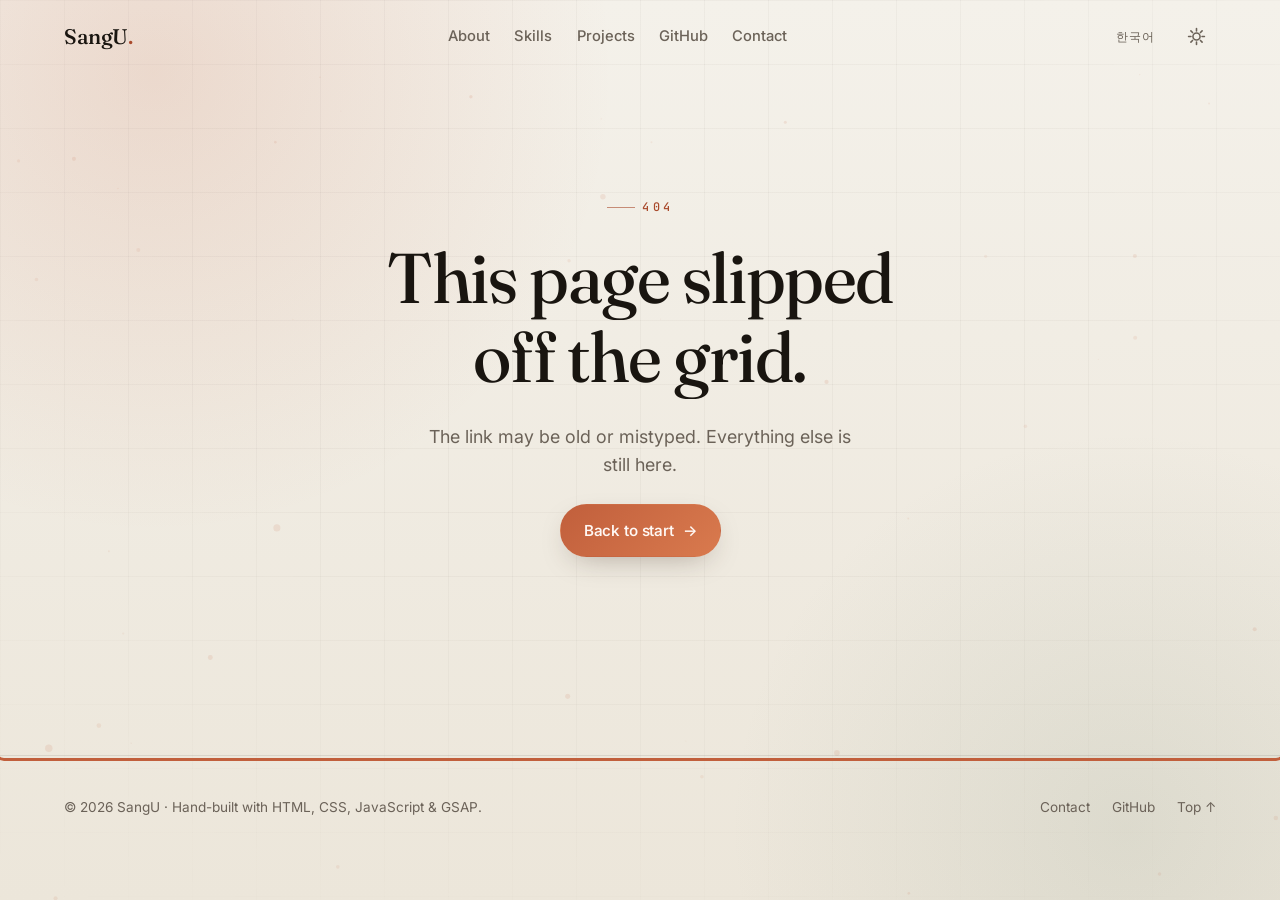
<file: index.html>
<!doctype html>
<html lang="en" class="no-js">
<head>
  <meta charset="utf-8">
  <meta name="viewport" content="width=device-width, initial-scale=1, viewport-fit=cover">
  <meta name="description" id="m-desc" content="SangU is a full-stack developer building thoughtful, reliable, user-focused web applications — from interface to infrastructure.">
  <meta name="theme-color" content="#f4f1ea" id="m-theme">
  <script>
    (function () {
      var d = document.documentElement;
      d.classList.remove('no-js');
      try {
        var t = localStorage.getItem('theme');
        if (t === 'light' || t === 'dark') d.setAttribute('data-theme', t);
        var l = localStorage.getItem('lang') ||
          ((navigator.language || '').toLowerCase().indexOf('ko') === 0 ? 'ko' : 'en');
        if (l === 'ko') d.setAttribute('lang', 'ko');
      } catch (e) {}
    })();
  </script>

  <title>SangU — Full-Stack Developer</title>
  <link rel="canonical" id="m-canonical" href="https://sang9.kro.kr/">
  <link rel="icon" type="image/svg+xml" href="/favicon.svg">

  <meta property="og:type" content="website">
  <meta property="og:site_name" content="SangU">
  <meta property="og:url" id="m-og-url" content="https://sang9.kro.kr/">
  <meta property="og:title" id="m-og-title" content="SangU — Full-Stack Developer">
  <meta property="og:description" id="m-og-desc" content="Thoughtful web applications, from interface to infrastructure.">
  <meta property="og:image" content="https://sang9.kro.kr/og-image.png">
  <meta property="og:image:width" content="1200">
  <meta property="og:image:height" content="630">
  <meta name="twitter:card" content="summary_large_image">
  <meta name="twitter:image" content="https://sang9.kro.kr/og-image.png">

  <link rel="preconnect" href="https://fonts.googleapis.com">
  <link rel="preconnect" href="https://fonts.gstatic.com" crossorigin>
  <link rel="stylesheet" href="https://fonts.googleapis.com/css2?family=Fraunces:opsz,wght@9..144,360;9..144,460;9..144,560&family=Inter:wght@400;500;550;600&family=JetBrains+Mono:wght@400;500&display=swap">
  <link rel="stylesheet" href="/styles.css">

  <script type="application/ld+json">
  {
    "@context": "https://schema.org",
    "@type": "Person",
    "name": "Sang U Do",
    "alternateName": "SangU",
    "url": "https://sang9.kro.kr/",
    "sameAs": ["https://github.com/Heesi-ong"],
    "jobTitle": "Full-Stack Developer",
    "knowsAbout": ["React", "TypeScript", "Django", "PostgreSQL", "Node.js"]
  }
  </script>

  <!-- /script.js is built by build.sh: vendor GSAP + app.js + motion.js concatenated.
       One allowlisted file keeps the Raspberry Pi deploy a plain file copy. -->
  <script src="/script.js" defer></script>
</head>
<body>
  <div class="bg-field" aria-hidden="true"></div>
  <canvas id="bg-canvas" aria-hidden="true"></canvas>
  <div class="scroll-rail" aria-hidden="true"><i id="scroll-rail-fill"></i></div>
  <div class="cursor" id="cursor" aria-hidden="true"></div>
  <div class="curtain" id="curtain" aria-hidden="true"></div>

  <a class="skip-link" href="#main" data-i18n="a11y.skip">Skip to content</a>

  <header class="site-header" id="site-header">
    <div class="shell--wide shell nav-row">
      <a class="brand" href="/" data-route aria-label="SangU — home">SangU<b>.</b></a>
      <nav class="nav-links" aria-label="Primary" id="primary-nav">
        <a href="/#about" data-i18n="nav.about">About</a>
        <a href="/#skills" data-i18n="nav.skills">Skills</a>
        <a href="/#projects" data-i18n="nav.projects">Projects</a>
        <a href="/github" data-route data-i18n="nav.github">GitHub</a>
        <a href="/#contact" data-i18n="nav.contact">Contact</a>
      </nav>
      <div class="header-tools">
        <button class="icon-btn lang-btn" id="lang-btn" type="button">
          <span data-when="en">한국어</span><span data-when="ko">EN</span>
        </button>
        <button class="icon-btn" id="theme-btn" type="button" aria-label="Switch theme">
          <svg class="theme-icon theme-icon--sun" viewBox="0 0 24 24" fill="none" stroke="currentColor" stroke-width="2" stroke-linecap="round" aria-hidden="true"><circle cx="12" cy="12" r="4.5"/><path d="M12 2v3M12 19v3M2 12h3M19 12h3M4.9 4.9l2.1 2.1M17 17l2.1 2.1M19.1 4.9L17 7M7 17l-2.1 2.1"/></svg>
          <svg class="theme-icon theme-icon--moon" viewBox="0 0 24 24" fill="none" stroke="currentColor" stroke-width="2" stroke-linecap="round" stroke-linejoin="round" aria-hidden="true"><path d="M20 14.5A8.5 8.5 0 1 1 9.5 4 6.8 6.8 0 0 0 20 14.5Z"/></svg>
        </button>
        <button class="menu-toggle" id="menu-toggle" type="button" aria-expanded="false" aria-controls="mobile-nav" aria-label="Open menu">
          <span></span><span></span><span></span>
        </button>
      </div>
    </div>
  </header>

  <nav class="mobile-nav" id="mobile-nav" aria-label="Mobile">
    <a href="/#about" data-i18n="nav.about" style="--i:0">About</a>
    <a href="/#skills" data-i18n="nav.skills" style="--i:1">Skills</a>
    <a href="/#projects" data-i18n="nav.projects" style="--i:2">Projects</a>
    <a href="/github" data-route data-i18n="nav.github" style="--i:3">GitHub</a>
    <a href="/#contact" data-i18n="nav.contact" style="--i:4">Contact</a>
  </nav>

  <main id="main" tabindex="-1"></main>

  <footer class="site-footer">
    <div class="shell footer-row">
      <span data-i18n-html="footer.built">© <span id="year"></span> SangU · Hand-built with HTML, CSS, JavaScript &amp; GSAP.</span>
      <div class="footer-links">
        <a href="/#contact" data-i18n="footer.contact">Contact</a>
        <a href="https://github.com/Heesi-ong" target="_blank" rel="noopener noreferrer" data-i18n="footer.github">GitHub</a>
        <a href="#top" data-i18n="footer.top">Top ↑</a>
      </div>
    </div>
  </footer>

  <!-- ================= route templates ================= -->
  <!-- The home route is one continuous page. The navbar scrolls between its
       sections; only GitHub is a separate route. -->
  <template id="t-home">
    <section class="hero" id="top">
      <div class="shell--wide shell hero-grid">
        <div>
          <p class="eyebrow" data-i18n="hero.eyebrow">Full-Stack Developer</p>
          <h1 class="display" data-split data-i18n-html="hero.title">Ideas, built to be&nbsp;<em>relied on</em>.</h1>
          <p class="lede" data-anim="fade" data-i18n="hero.lede">I design and build web applications end to end — clear interfaces, dependable APIs, data models that hold up.</p>
          <div class="hero-actions" data-anim="fade">
            <a class="btn btn--primary" href="/#projects" data-magnetic><span data-i18n="hero.cta1">See the work</span><span class="arrow" aria-hidden="true">↓</span></a>
            <a class="btn btn--ghost" href="/github" data-route data-magnetic><span data-i18n="hero.cta2">GitHub</span><span class="arrow" aria-hidden="true">→</span></a>
          </div>
        </div>
        <aside class="hero-card glass" data-anim="right" data-tilt>
          <span class="status-chip"><i aria-hidden="true"></i><span data-i18n="hero.status">Open to full-stack roles</span></span>
          <dl>
            <dt data-i18n="hero.base">Base</dt><dd data-i18n="hero.baseVal">South Korea</dd>
            <dt data-i18n="hero.focus">Focus</dt><dd>React · TypeScript · Django · PostgreSQL</dd>
            <dt data-i18n="hero.now">Now</dt><dd data-i18n="hero.nowVal">Realtime with WebSockets &amp; Redis</dd>
          </dl>
        </aside>
      </div>
      <div class="scroll-cue" aria-hidden="true"><span data-i18n="hero.scroll">Scroll</span><i></i></div>
    </section>

    <div class="strip" id="skill-strip" aria-hidden="true">
      <div class="strip-track">
        <span>React</span><span>TypeScript</span><span>Django</span><span>PostgreSQL</span><span>Node.js</span><span>WebSockets</span><span>Redis</span><span>nginx</span><span>Raspberry Pi</span><span>Tailscale</span>
      </div>
      <div class="strip-track" aria-hidden="true">
        <span>React</span><span>TypeScript</span><span>Django</span><span>PostgreSQL</span><span>Node.js</span><span>WebSockets</span><span>Redis</span><span>nginx</span><span>Raspberry Pi</span><span>Tailscale</span>
      </div>
    </div>

    <section class="section section--tight">
      <div class="shell--wide shell">
        <div class="sec-head sec-head--split">
          <div class="stack-sm">
            <p class="eyebrow" data-i18n="explore.eyebrow">Explore</p>
            <h2 class="h-xl" data-split data-i18n="explore.title">Five ways in.</h2>
          </div>
          <p class="lede" data-anim="fade" data-i18n="explore.lede">The whole story lives on one page — jump straight to the part you want. GitHub opens on its own.</p>
        </div>
        <div class="explore">
          <a class="explore-card glass" href="/#about" data-tilt data-anim="fade">
            <span class="idx">01</span>
            <h3 data-i18n="nav.about">About</h3>
            <p data-i18n="explore.about">How I decide what to build and how to build it.</p>
            <span class="go" data-i18n="explore.go">Open<span class="arrow" aria-hidden="true">→</span></span>
          </a>
          <a class="explore-card glass" href="/#skills" data-tilt data-anim="fade">
            <span class="idx">02</span>
            <h3 data-i18n="nav.skills">Skills</h3>
            <p data-i18n="explore.skills">Tools grouped by the job they do — not a wall of logos.</p>
            <span class="go" data-i18n="explore.go">Open<span class="arrow" aria-hidden="true">→</span></span>
          </a>
          <a class="explore-card glass" href="/#projects" data-tilt data-anim="fade">
            <span class="idx">03</span>
            <h3 data-i18n="nav.projects">Projects</h3>
            <p data-i18n="explore.projects">Case studies: the problem, the decisions, the trade-offs.</p>
            <span class="go" data-i18n="explore.go">Open<span class="arrow" aria-hidden="true">→</span></span>
          </a>
          <a class="explore-card glass" href="/github" data-route data-tilt data-anim="fade">
            <span class="idx">04</span>
            <h3 data-i18n="nav.github">GitHub</h3>
            <p data-i18n="explore.github">Live public profile and recent repositories.</p>
            <span class="go" data-i18n="explore.go">Open<span class="arrow" aria-hidden="true">→</span></span>
          </a>
          <a class="explore-card glass" href="/#contact" data-tilt data-anim="fade">
            <span class="idx">05</span>
            <h3 data-i18n="nav.contact">Contact</h3>
            <p data-i18n="explore.contact">Tell me what problem you are trying to solve.</p>
            <span class="go" data-i18n="explore.go">Open<span class="arrow" aria-hidden="true">→</span></span>
          </a>
        </div>
      </div>
    </section>

    <section class="section" id="about">
      <div class="shell--wide shell">
        <div class="sec-head"><p class="eyebrow" data-i18n="about.eyebrow">01 — About</p></div>
        <div class="about-grid">
          <div class="about-figure glass" data-tilt data-anim="left" id="about-art-slot"></div>
          <div class="about-copy">
            <h2 class="h-xl" data-split data-i18n="about.lead">I care more about solving the right problem than reaching for the newest tool.</h2>
            <p data-anim="fade" data-i18n="about.p1">I start from what a user is actually struggling with, then pick the simplest maintainable way through it. The goal is code the next developer can read without a walkthrough.</p>
            <p data-anim="fade" data-i18n="about.p2">Frontend is React and TypeScript; backend is Django with PostgreSQL. Right now I am extending into realtime collaboration with WebSockets, Django Channels, and Redis.</p>
            <div class="principles">
              <div class="principle glass" data-anim="fade"><span>01</span><p data-i18n="about.pr1">Content and user intent before decoration.</p></div>
              <div class="principle glass" data-anim="fade"><span>02</span><p data-i18n="about.pr2">Small working releases before premature abstraction.</p></div>
              <div class="principle glass" data-anim="fade"><span>03</span><p data-i18n="about.pr3">Evidence and trade-offs before unverified claims.</p></div>
            </div>
          </div>
        </div>
      </div>
    </section>

    <section class="section section--tight" id="skills">
      <div class="shell--wide shell">
        <div class="sec-head sec-head--split">
          <div class="stack-sm">
            <p class="eyebrow" data-i18n="skills.eyebrow">02 — Skills</p>
            <h2 class="h-xl" data-split data-i18n="skills.title">Tools chosen for the problem.</h2>
          </div>
          <p class="lede" data-anim="fade" data-i18n="skills.lede">Grouped by the role each one plays. Scroll sideways.</p>
        </div>
      </div>
      <div class="skills-track-wrap" id="skills-scroller">
        <div class="skills-track" id="skills-track"></div>
      </div>
    </section>

    <section class="section" id="projects">
      <div class="shell--wide shell">
        <div class="sec-head sec-head--split">
          <div class="stack-sm">
            <p class="eyebrow" data-i18n="projects.eyebrow">03 — Selected work</p>
            <h2 class="h-xl" data-split data-i18n="projects.title">Problems, decisions, outcomes.</h2>
          </div>
          <p class="lede" data-anim="fade" data-i18n="projects.lede">Each project is written up as a case study, not a feature list.</p>
        </div>
        <div class="project-list" id="home-projects"></div>
      </div>

      <div class="shell--narrow shell case case--inline" id="project-community">
        <p class="eyebrow" data-i18n="community.eyebrow">Case study · In development</p>
        <h3 class="case-title" data-split data-i18n="projects.p1.title">Review-based content community</h3>
        <p class="case-summary" data-anim="fade" data-i18n="community.summary">A full-stack community where people review books, films, and series, find recommendations through shared taste, and talk about them in real time.</p>
        <div class="case-hero glass" data-anim="scale" id="community-art-slot"></div>
        <div class="case-facts glass" data-anim="fade">
          <div class="case-fact"><span data-i18n="case.role">Role</span><strong data-i18n="case.roleVal">Full-Stack Developer</strong></div>
          <div class="case-fact"><span data-i18n="case.stack">Stack</span><strong>Django · React · PostgreSQL</strong></div>
          <div class="case-fact"><span data-i18n="case.status">Status</span><strong data-i18n="projects.p1.status">In development</strong></div>
          <div class="case-fact"><span data-i18n="case.focus">Focus</span><strong data-i18n="community.focusVal">Discovery · Realtime</strong></div>
        </div>
        <div class="case-section" data-anim="fade"><h4 data-i18n="community.problemH">The problem</h4><p data-i18n="community.problemP">Ratings alone do not explain why someone liked a work, and broad recommendation systems ignore the context behind personal taste.</p></div>
        <div class="case-section" data-anim="fade"><h4 data-i18n="community.approachH">The approach</h4><p data-i18n="community.approachP">Reviews are the primary signal. Structured ratings are tied to written context, and discovery is not separated from discussion.</p></div>
        <div class="case-section" data-anim="fade"><h4 data-i18n="community.techH">Technical direction</h4><p data-i18n="community.techP">Django and PostgreSQL own the domain model and API. React delivers browsing; Django Channels and Redis are being evaluated for connection state and live chat.</p></div>
        <div class="case-section" data-anim="fade"><h4 data-i18n="community.tradeH">Current trade-off</h4><p data-i18n="community.tradeP">A reliable review and discovery flow ships first. Realtime features land only once their failure and reconnection states are defined.</p></div>
      </div>

      <div class="shell--narrow shell case case--inline" id="project-cloud">
        <p class="eyebrow" data-i18n="cloud.eyebrow">Case study · Live service</p>
        <h3 class="case-title" data-split data-i18n="projects.p2.title">SangU Cloud</h3>
        <p class="case-summary" data-anim="fade" data-i18n="cloud.summary">A private cloud file manager running on a Raspberry Pi, reachable only from trusted devices on a Tailscale tailnet.</p>
        <div class="case-hero glass" data-anim="scale" id="cloud-art-slot"></div>
        <div class="case-facts glass" data-anim="fade">
          <div class="case-fact"><span data-i18n="case.role">Role</span><strong data-i18n="case.roleVal">Full-Stack Developer</strong></div>
          <div class="case-fact"><span data-i18n="case.stack">Stack</span><strong>Node.js · nginx · Raspberry Pi</strong></div>
          <div class="case-fact"><span data-i18n="case.status">Status</span><strong data-i18n="projects.p2.status">Live</strong></div>
          <div class="case-fact"><span data-i18n="case.focus">Focus</span><strong data-i18n="cloud.focusVal">File ops · Deployment</strong></div>
        </div>
        <div class="case-section" data-anim="fade"><h4 data-i18n="cloud.problemH">The problem</h4><p data-i18n="cloud.problemP">I wanted a small cloud service on hardware I own, with files reachable from the browser, without paying a storage platform for basic personal workflows.</p></div>
        <div class="case-section" data-anim="fade"><h4 data-i18n="cloud.approachH">The approach</h4><p data-i18n="cloud.approachP">The interface stays focused on upload, folders, preview, download, rename, delete. nginx forwards only tailnet traffic to the Node.js app; Tailscale gives encrypted access without exposing the service publicly.</p></div>
        <div class="case-section" data-anim="fade"><h4 data-i18n="cloud.techH">Technical direction</h4><p data-i18n="cloud.techP">Node.js handles session-aware file operations, systemd keeps the service up, nginx enforces the tailnet-only route, and Tailscale provides the private network path.</p></div>
        <div class="case-section" data-anim="fade"><h4 data-i18n="cloud.tradeH">Current trade-off</h4><p data-i18n="cloud.tradeP">Server-owned storage and private access over public-sharing convenience. Only approved tailnet devices can open the running service.</p></div>
      </div>

      <div class="shell--narrow shell case case--inline" id="project-teamflow">
        <p class="eyebrow" data-i18n="teamflow.eyebrow">Case study · Live service</p>
        <h3 class="case-title" data-split data-i18n="projects.p3.title">TeamFlow</h3>
        <p class="case-summary" data-anim="fade" data-i18n="teamflow.summary">A team collaboration platform where Kanban tasks, comments, chat, and file uploads share one RBAC-backed workspace, with real-time notifications over SSE and chat over WebSocket.</p>
        <div class="case-hero glass" data-anim="scale" id="teamflow-art-slot"></div>
        <div class="case-facts glass" data-anim="fade">
          <div class="case-fact"><span data-i18n="case.role">Role</span><strong data-i18n="case.roleVal">Full-Stack Developer</strong></div>
          <div class="case-fact"><span data-i18n="case.stack">Stack</span><strong>Spring Boot · React · PostgreSQL</strong></div>
          <div class="case-fact"><span data-i18n="case.status">Status</span><strong data-i18n="projects.p3.status">Live</strong></div>
          <div class="case-fact"><span data-i18n="case.focus">Focus</span><strong data-i18n="teamflow.focusVal">Task management · Realtime</strong></div>
        </div>
        <div class="case-section" data-anim="fade"><h4 data-i18n="teamflow.problemH">The problem</h4><p data-i18n="teamflow.problemP">Team tools for tasks, chat, and files live in different apps, so context gets lost and there is no single place to see who changed what.</p></div>
        <div class="case-section" data-anim="fade"><h4 data-i18n="teamflow.approachH">The approach</h4><p data-i18n="teamflow.approachP">One Spring Boot service owns projects, tasks, comments, and activity history behind RBAC, with a Kanban board as the shared surface everyone works from.</p></div>
        <div class="case-section" data-anim="fade"><h4 data-i18n="teamflow.techH">Technical direction</h4><p data-i18n="teamflow.techP">Spring Boot and PostgreSQL hold the domain model behind JWT auth; SSE pushes notifications and WebSocket/STOMP drives chat, both backed by Redis for pub/sub and caching.</p></div>
        <div class="case-section" data-anim="fade"><h4 data-i18n="teamflow.tradeH">Current trade-off</h4><p data-i18n="teamflow.tradeP">A single deployable stays easier to operate than splitting services early. Free-tier hosting (Render + Neon + Upstash) means a cold start after 15 minutes of inactivity.</p></div>
      </div>
    </section>

    <section class="section" id="contact">
      <div class="shell--narrow shell contact-block">
        <p class="eyebrow" data-i18n="contact.eyebrow">05 — Contact</p>
        <h2 class="contact-title" data-split data-i18n="contact.title">Let's build something useful.</h2>
        <p class="lede" data-anim="fade" data-i18n="contact.lede">I am open to full-stack roles and practical web projects. Tell me what problem you are trying to solve.</p>
        <a class="contact-mail" href="mailto:ehtkddn123@gmail.com" data-anim="fade" data-magnetic>ehtkddn123@gmail.com</a>
        <div class="contact-actions" data-anim="fade">
          <a class="btn btn--primary" href="mailto:ehtkddn123@gmail.com" data-magnetic><span data-i18n="contact.email">Send an email</span><span class="arrow" aria-hidden="true">↗</span></a>
          <a class="btn btn--ghost" href="https://github.com/Heesi-ong" target="_blank" rel="noopener noreferrer" data-magnetic><span data-i18n="contact.github">Visit GitHub</span><span class="arrow" aria-hidden="true">↗</span></a>
        </div>
      </div>
    </section>
  </template>

  <template id="t-github">
    <section class="section" id="top">
      <div class="shell--wide shell">
        <div class="sec-head sec-head--split">
          <div class="stack-sm">
            <p class="eyebrow" data-i18n="github.eyebrow">04 — GitHub</p>
            <h1 class="h-xl" data-split data-i18n="github.title">Work in the open.</h1>
          </div>
          <p class="lede" data-anim="fade" data-i18n="github.lede">Loaded live from the public GitHub API. The page still works if it is unavailable.</p>
        </div>
        <div class="gh-shell" aria-live="polite">
          <section class="gh-profile glass" id="gh-profile" data-anim="left" aria-label="GitHub profile">
            <div class="gh-user"><div class="gh-avatar" aria-hidden="true"></div><div><h3>Sang U Do</h3><p>@Heesi-ong</p></div></div>
            <p class="gh-bio" data-i18n="github.bioFallback">Public projects, experiments, and learning notes.</p>
            <a class="btn btn--ghost" href="https://github.com/Heesi-ong" target="_blank" rel="noopener noreferrer" data-magnetic><span data-i18n="github.open">Open profile</span><span class="arrow" aria-hidden="true">↗</span></a>
          </section>
          <section class="gh-repos glass" id="gh-repos" data-anim="right" aria-label="Recent repositories">
            <h3 data-i18n="github.recent">Recently updated</h3>
            <ul class="repo-list" id="repo-list"><li class="gh-msg" data-i18n="github.loading">Loading recent public repositories…</li></ul>
          </section>
        </div>
        <p class="mt-l" data-anim="fade"><a class="project-link" href="/" data-route><span class="arrow" aria-hidden="true">←</span><span data-i18n="github.backHome">Back to the main page</span></a></p>
      </div>
    </section>
  </template>

  <template id="t-404">
    <section class="section" id="top">
      <div class="shell--narrow shell contact-block">
        <p class="eyebrow">404</p>
        <h1 data-split data-i18n="nf.title">This page slipped off the grid.</h1>
        <p class="lede" data-i18n="nf.lede">The link may be old or mistyped. Everything else is still here.</p>
        <a class="btn btn--primary" href="/" data-route data-magnetic><span data-i18n="nf.home">Back to start</span><span class="arrow" aria-hidden="true">→</span></a>
      </div>
    </section>
  </template>
</body>
</html>
</file>
<file: styles.css>
/* =============================================================================
   SangU — portfolio design system
   Glassy 3D depth. Warm brand core, layered frosted panels, pointer-lit surfaces.
   Light + dark, both contrast-checked to WCAG AA.
   ========================================================================== */

:root {
  color-scheme: light;

  /* --- warm pearl ground ------------------------------------------------- */
  --bg: #f4f1ea;
  --bg-2: #ece6da;
  --ground-glow-1: rgba(193, 95, 60, 0.16);
  --ground-glow-2: rgba(120, 140, 120, 0.14);
  --ground-grid: rgba(51, 45, 40, 0.045);

  /* --- glass ----------------------------------------------------------------- */
  --glass: rgba(255, 253, 249, 0.58);
  --glass-strong: rgba(255, 254, 251, 0.82);
  --glass-border: rgba(255, 255, 255, 0.75);
  --glass-edge: rgba(51, 45, 40, 0.10);
  --glass-shadow: 0 32px 80px -32px rgba(61, 41, 28, 0.42), 0 2px 10px -4px rgba(61, 41, 28, 0.18);
  --glass-blur: 18px;

  /* --- ink ----------------------------------------------------------------- */
  --text: #2c2721;
  --text-strong: #191510;
  --muted: #6b6258;           /* 4.9:1 on --bg */
  --faint: #948a7d;
  --line: #d8cfc0;

  /* --- accent (terracotta) ---------------------------------------------- */
  --accent: #c15f3c;
  --accent-2: #d97a4e;
  --accent-text: #a94a2c;      /* 4.7:1 on --bg — use for small text/links */
  --accent-contrast: #fff8f4;
  --accent-glow: rgba(193, 95, 60, 0.35);

  --success: #3f7355;
  --success-text: #356048;

  /* --- geometry --------------------------------------------------------- */
  --radius-xl: 30px;
  --radius: 20px;
  --radius-sm: 13px;
  --maxw: 1180px;
  --gutter: clamp(20px, 5vw, 64px);
  --header-h: 74px;

  --font-display: "Fraunces", "Noto Serif KR", Georgia, "Times New Roman", serif;
  --font-sans: "Inter", "Noto Sans KR", system-ui, -apple-system, "Segoe UI", sans-serif;
  --font-mono: "JetBrains Mono", "SFMono-Regular", Consolas, monospace;

  --ease-out: cubic-bezier(0.22, 1, 0.36, 1);
  --ease-in-out: cubic-bezier(0.65, 0, 0.35, 1);

  --shadow-lift: 0 24px 60px -20px rgba(61, 41, 28, 0.30);
}

:root[data-theme="dark"],
:root:not([data-theme="light"]) {
  /* fallback handled below via media query; explicit selector wins both ways */
}

@media (prefers-color-scheme: dark) {
  :root:not([data-theme="light"]) {
    color-scheme: dark;
    --bg: #171310;
    --bg-2: #0f0c0a;
    --ground-glow-1: rgba(224, 137, 95, 0.20);
    --ground-glow-2: rgba(96, 128, 122, 0.16);
    --ground-grid: rgba(240, 233, 224, 0.05);

    --glass: rgba(41, 33, 27, 0.52);
    --glass-strong: rgba(46, 37, 30, 0.86);
    --glass-border: rgba(255, 236, 222, 0.14);
    --glass-edge: rgba(0, 0, 0, 0.45);
    --glass-shadow: 0 40px 90px -30px rgba(0, 0, 0, 0.72), 0 2px 12px -4px rgba(0, 0, 0, 0.5);

    --text: #efe7dd;
    --text-strong: #fdf8f2;
    --muted: #b3a898;           /* 6.3:1 on --bg */
    --faint: #857a6b;
    --line: #3a3129;

    --accent: #d97a4e;
    --accent-2: #e79a72;
    --accent-text: #e79068;     /* 6.0:1 on --bg */
    --accent-contrast: #1c130d;
    --accent-glow: rgba(224, 137, 95, 0.40);

    --success: #7dae90;
    --success-text: #93bfa4;
    --line: #3a3129;
    --shadow-lift: 0 30px 70px -20px rgba(0, 0, 0, 0.6);
  }
}

:root[data-theme="dark"] {
  color-scheme: dark;
  --bg: #171310;
  --bg-2: #0f0c0a;
  --ground-glow-1: rgba(224, 137, 95, 0.20);
  --ground-glow-2: rgba(96, 128, 122, 0.16);
  --ground-grid: rgba(240, 233, 224, 0.05);

  --glass: rgba(41, 33, 27, 0.52);
  --glass-strong: rgba(46, 37, 30, 0.86);
  --glass-border: rgba(255, 236, 222, 0.14);
  --glass-edge: rgba(0, 0, 0, 0.45);
  --glass-shadow: 0 40px 90px -30px rgba(0, 0, 0, 0.72), 0 2px 12px -4px rgba(0, 0, 0, 0.5);

  --text: #efe7dd;
  --text-strong: #fdf8f2;
  --muted: #b3a898;
  --faint: #857a6b;
  --line: #3a3129;

  --accent: #d97a4e;
  --accent-2: #e79a72;
  --accent-text: #e79068;
  --accent-contrast: #1c130d;
  --accent-glow: rgba(224, 137, 95, 0.40);

  --success: #7dae90;
  --success-text: #93bfa4;
  --shadow-lift: 0 30px 70px -20px rgba(0, 0, 0, 0.6);
}

/* =============================================================================
   Reset / base
   ========================================================================== */
*,
*::before,
*::after { box-sizing: border-box; }

* { margin: 0; }

html {
  -webkit-text-size-adjust: 100%;
  scroll-behavior: smooth;
}
/* ScrollSmoother drives scrolling; disable native smooth when it is active */
html.has-smooth-scroll { scroll-behavior: auto; }

body {
  background: var(--bg);
  color: var(--text);
  font-family: var(--font-sans);
  font-size: clamp(15px, 0.5vw + 14px, 17px);
  line-height: 1.65;
  font-feature-settings: "kern", "liga", "calt";
  -webkit-font-smoothing: antialiased;
  -moz-osx-font-smoothing: grayscale;
  overflow-x: hidden;
  min-height: 100vh;
}

body.is-locked { overflow: hidden; }

img, svg, video, canvas { display: block; max-width: 100%; }
img, video { height: auto; }

a { color: inherit; text-decoration: none; }
button { font: inherit; color: inherit; background: none; border: 0; cursor: pointer; }
ul { list-style: none; padding: 0; }

:focus-visible {
  outline: 3px solid var(--accent);
  outline-offset: 3px;
  border-radius: 4px;
}

::selection { background: var(--accent); color: var(--accent-contrast); }

/* =============================================================================
   Ambient background — fixed depth field behind everything
   ========================================================================== */
.bg-field {
  position: fixed;
  inset: 0;
  z-index: -2;
  pointer-events: none;
  background:
    radial-gradient(60vw 60vw at 12% 8%, var(--ground-glow-1), transparent 60%),
    radial-gradient(50vw 50vw at 88% 92%, var(--ground-glow-2), transparent 62%),
    linear-gradient(180deg, var(--bg), var(--bg-2));
  transition: background 0.5s var(--ease-out);
}

.bg-field::after {
  content: "";
  position: absolute;
  inset: 0;
  background-image:
    linear-gradient(var(--ground-grid) 1px, transparent 1px),
    linear-gradient(90deg, var(--ground-grid) 1px, transparent 1px);
  background-size: 64px 64px;
  mask-image: radial-gradient(120vw 120vh at 50% 30%, #000 25%, transparent 75%);
  opacity: 0.9;
}

#bg-canvas {
  position: fixed;
  inset: 0;
  z-index: -1;
  pointer-events: none;
  opacity: 0.55;
}

/* =============================================================================
   Layout primitives
   ========================================================================== */
.shell {
  width: min(100% - (var(--gutter) * 2), var(--maxw));
  margin-inline: auto;
}
.shell--wide { width: min(100% - (var(--gutter) * 2), 1320px); }
.shell--narrow { width: min(100% - (var(--gutter) * 2), 760px); }

main {
  display: block;
  min-height: 60vh;
}

/* ScrollSmoother shell (explicit so it works when we pass our own elements) */
#smooth-wrapper {
  position: fixed;
  inset: 0;
  overflow: hidden;
}
#smooth-content {
  width: 100%;
  min-height: 100%;
  will-change: transform;
}
html:not(.has-smooth-scroll) #smooth-wrapper { position: static; overflow: visible; }

.section {
  position: relative;
  padding-block: clamp(88px, 14vh, 176px);
  scroll-margin-top: calc(var(--header-h) + 24px);
}
.section--tight { padding-block: clamp(56px, 8vh, 104px); }

.eyebrow {
  font-family: var(--font-mono);
  font-size: 0.74rem;
  font-weight: 500;
  letter-spacing: 0.28em;
  text-transform: uppercase;
  color: var(--accent-text);
  display: inline-flex;
  align-items: center;
  gap: 0.65em;
}
.eyebrow::before {
  content: "";
  width: 28px;
  height: 1px;
  background: currentColor;
  opacity: 0.6;
}

h1, h2, h3, h4 {
  font-family: var(--font-display);
  font-weight: 460;
  line-height: 1.06;
  letter-spacing: -0.02em;
  color: var(--text-strong);
  font-optical-sizing: auto;
  text-wrap: balance;
}

.display {
  font-size: clamp(2.6rem, 7vw, 5.6rem);
  line-height: 0.98;
}
.h-xl { font-size: clamp(2.1rem, 4.6vw, 3.6rem); }

.lede {
  font-size: clamp(1.05rem, 1.4vw, 1.32rem);
  line-height: 1.6;
  color: var(--muted);
  max-width: 46ch;
}

p a:not(.btn) {
  color: var(--accent-text);
  text-decoration: underline;
  text-underline-offset: 3px;
  text-decoration-thickness: 1px;
  text-decoration-color: color-mix(in srgb, var(--accent-text) 45%, transparent);
  transition: text-decoration-color 0.2s;
}
p a:not(.btn):hover { text-decoration-color: currentColor; }

/* =============================================================================
   Glass surface
   ========================================================================== */
.glass {
  position: relative;
  background: var(--glass);
  border: 1px solid var(--glass-edge);
  border-radius: var(--radius);
  box-shadow: var(--glass-shadow);
  backdrop-filter: blur(var(--glass-blur)) saturate(1.4);
  -webkit-backdrop-filter: blur(var(--glass-blur)) saturate(1.4);
  isolation: isolate;
}
.glass::before {
  content: "";
  position: absolute;
  inset: 0;
  border-radius: inherit;
  padding: 1px;
  background: linear-gradient(150deg, var(--glass-border), transparent 45%, transparent 60%, var(--glass-border));
  -webkit-mask: linear-gradient(#000 0 0) content-box, linear-gradient(#000 0 0);
  -webkit-mask-composite: xor;
  mask-composite: exclude;
  pointer-events: none;
  opacity: 0.9;
}
/* pointer-tracked sheen */
.glass::after {
  content: "";
  position: absolute;
  inset: 0;
  border-radius: inherit;
  background: radial-gradient(220px 220px at var(--px, 50%) var(--py, 0%), var(--accent-glow), transparent 70%);
  opacity: 0;
  transition: opacity 0.4s var(--ease-out);
  pointer-events: none;
  z-index: -1;
}
.glass:hover::after { opacity: 0.5; }

/* =============================================================================
   Buttons
   ========================================================================== */
.btn {
  --btn-bg: var(--glass-strong);
  --btn-fg: var(--text-strong);
  display: inline-flex;
  align-items: center;
  gap: 0.6em;
  padding: 0.85em 1.5em;
  border-radius: 999px;
  font-weight: 550;
  font-size: 0.95rem;
  letter-spacing: -0.01em;
  background: var(--btn-bg);
  color: var(--btn-fg);
  border: 1px solid var(--glass-edge);
  box-shadow: 0 10px 30px -12px rgba(61, 41, 28, 0.4);
  backdrop-filter: blur(10px);
  -webkit-backdrop-filter: blur(10px);
  transition: transform 0.25s var(--ease-out), box-shadow 0.25s var(--ease-out), background 0.25s;
  will-change: transform;
}
.btn .arrow { transition: transform 0.3s var(--ease-out); }
.btn:hover { box-shadow: 0 18px 44px -14px var(--accent-glow); }
.btn:hover .arrow { transform: translate(3px, -3px); }
.btn:active { transform: scale(0.97); }

.btn--primary {
  --btn-bg: linear-gradient(135deg, var(--accent), var(--accent-2));
  --btn-fg: var(--accent-contrast);
  border-color: transparent;
}

.btn--ghost {
  --btn-bg: transparent;
  box-shadow: none;
  border-color: var(--line);
}
.btn--ghost:hover { border-color: var(--accent); }

/* =============================================================================
   Header
   ========================================================================== */
.skip-link {
  position: fixed;
  top: 10px; left: 10px;
  z-index: 300;
  padding: 10px 16px;
  border-radius: 10px;
  background: var(--text-strong);
  color: var(--bg);
  transform: translateY(-160%);
  transition: transform 0.2s var(--ease-out);
}
.skip-link:focus { transform: translateY(0); }

.site-header {
  position: fixed;
  inset: 0 0 auto 0;
  z-index: 200;
  height: var(--header-h);
  display: flex;
  align-items: center;
  transition: background 0.3s, backdrop-filter 0.3s, border-color 0.3s;
  border-bottom: 1px solid transparent;
}
.site-header.is-scrolled {
  background: color-mix(in srgb, var(--bg) 72%, transparent);
  backdrop-filter: blur(14px) saturate(1.4);
  -webkit-backdrop-filter: blur(14px) saturate(1.4);
  border-bottom-color: var(--glass-edge);
}
.nav-row {
  display: flex;
  align-items: center;
  justify-content: space-between;
  gap: 20px;
}
.brand {
  font-family: var(--font-display);
  font-size: 1.32rem;
  font-weight: 500;
  letter-spacing: -0.02em;
  color: var(--text-strong);
  display: inline-flex;
  align-items: baseline;
}
.brand b { color: var(--accent-text); font-weight: 500; }

.nav-links {
  display: flex;
  align-items: center;
  gap: clamp(6px, 1.6vw, 22px);
}
.nav-links a {
  position: relative;
  padding: 6px 2px;
  font-size: 0.92rem;
  font-weight: 500;
  color: var(--muted);
  transition: color 0.2s;
}
.nav-links a::after {
  content: "";
  position: absolute;
  left: 0; right: 100%;
  bottom: 0;
  height: 1.5px;
  background: var(--accent);
  transition: right 0.3s var(--ease-out);
}
.nav-links a:hover,
.nav-links a[aria-current="page"] { color: var(--text-strong); }
.nav-links a:hover::after,
.nav-links a[aria-current="page"]::after { right: 0; }

.header-tools {
  display: flex;
  align-items: center;
  gap: 8px;
}
.icon-btn {
  width: 40px; height: 40px;
  display: grid;
  place-items: center;
  border-radius: 12px;
  color: var(--muted);
  border: 1px solid transparent;
  transition: color 0.2s, border-color 0.2s, background 0.2s;
}
.icon-btn:hover { color: var(--text-strong); border-color: var(--glass-edge); background: var(--glass); }
.lang-btn {
  font-family: var(--font-mono);
  font-size: 0.72rem;
  letter-spacing: 0.1em;
  width: auto;
  padding-inline: 12px;
}
.theme-icon { width: 19px; height: 19px; }
:root:not([data-theme="dark"]) .theme-icon--moon { display: none; }
:root[data-theme="dark"] .theme-icon--sun { display: none; }
@media (prefers-color-scheme: dark) {
  :root:not([data-theme="light"]) .theme-icon--sun { display: none; }
  :root:not([data-theme="light"]) .theme-icon--moon { display: block; }
}

.menu-toggle { display: none; }

/* mobile nav */
@media (max-width: 820px) {
  .nav-links { display: none; }
  .menu-toggle {
    display: grid;
    place-items: center;
    width: 42px; height: 42px;
    border-radius: 12px;
  }
  .menu-toggle span {
    display: block;
    width: 20px; height: 1.6px;
    background: var(--text-strong);
    border-radius: 2px;
    transition: transform 0.3s var(--ease-out), opacity 0.2s;
  }
  .menu-toggle span + span { margin-top: 5px; }
  body.nav-open .menu-toggle span:nth-child(1) { transform: translateY(6.6px) rotate(45deg); }
  body.nav-open .menu-toggle span:nth-child(2) { opacity: 0; }
  body.nav-open .menu-toggle span:nth-child(3) { transform: translateY(-6.6px) rotate(-45deg); }

  .mobile-nav {
    position: fixed;
    inset: 0;
    z-index: 190;
    display: flex;
    flex-direction: column;
    justify-content: center;
    gap: 8px;
    padding: var(--gutter);
    background: color-mix(in srgb, var(--bg) 88%, transparent);
    backdrop-filter: blur(24px);
    -webkit-backdrop-filter: blur(24px);
    opacity: 0;
    visibility: hidden;
    transition: opacity 0.35s var(--ease-out), visibility 0.35s;
  }
  body.nav-open .mobile-nav { opacity: 1; visibility: visible; }
  .mobile-nav a {
    font-family: var(--font-display);
    font-size: clamp(2rem, 9vw, 3rem);
    color: var(--text-strong);
    padding: 0.15em 0;
    opacity: 0;
    transform: translateY(24px);
    transition: opacity 0.4s var(--ease-out), transform 0.4s var(--ease-out);
  }
  body.nav-open .mobile-nav a {
    opacity: 1;
    transform: none;
    transition-delay: calc(var(--i, 0) * 60ms + 120ms);
  }
}
@media (min-width: 821px) {
  .mobile-nav { display: none; }
}

/* =============================================================================
   Progress + cursor
   ========================================================================== */
.scroll-rail {
  position: fixed;
  top: 0; left: 0; right: 0;
  height: 2px;
  z-index: 250;
  background: transparent;
  pointer-events: none;
}
.scroll-rail i {
  display: block;
  height: 100%;
  width: 100%;
  transform: scaleX(0);
  transform-origin: 0 50%;
  background: linear-gradient(90deg, var(--accent), var(--accent-2));
}

.cursor {
  position: fixed;
  top: 0; left: 0;
  width: 34px; height: 34px;
  border: 1.5px solid var(--accent);
  border-radius: 50%;
  pointer-events: none;
  z-index: 280;
  mix-blend-mode: normal;
  transform: translate(-50%, -50%);
  transition: width 0.28s var(--ease-out), height 0.28s var(--ease-out),
              background 0.28s, border-color 0.28s, opacity 0.3s;
  opacity: 0;
}
.cursor::after {
  content: "";
  position: absolute;
  inset: 50%;
  width: 4px; height: 4px;
  background: var(--accent);
  border-radius: 50%;
  transform: translate(-50%, -50%);
  transition: width 0.28s, height 0.28s;
}
.cursor.is-active { opacity: 1; }
.cursor.is-hovering {
  width: 58px; height: 58px;
  background: color-mix(in srgb, var(--accent) 12%, transparent);
}
.cursor.is-hovering::after { width: 0; height: 0; }
@media (hover: none), (pointer: coarse) {
  .cursor { display: none; }
}

/* =============================================================================
   Hero
   ========================================================================== */
.hero {
  position: relative;
  min-height: 100svh;
  display: flex;
  align-items: center;
  padding-top: calc(var(--header-h) + 40px);
  padding-bottom: 80px;
}
.hero-grid {
  display: grid;
  grid-template-columns: 1.35fr 0.9fr;
  gap: clamp(28px, 5vw, 72px);
  align-items: center;
}
.hero h1 { margin-top: 0.5em; }
.hero .lede { margin-top: 1.4em; }
.hero-actions {
  display: flex;
  flex-wrap: wrap;
  gap: 14px;
  margin-top: 2.2em;
}

.hero-card {
  padding: clamp(22px, 3vw, 34px);
  border-radius: var(--radius-xl);
  display: grid;
  gap: 18px;
  transform-style: preserve-3d;
}
.status-chip {
  display: inline-flex;
  align-items: center;
  gap: 10px;
  font-family: var(--font-mono);
  font-size: 0.78rem;
  letter-spacing: 0.04em;
  color: var(--success-text);
}
.status-chip i {
  width: 8px; height: 8px;
  border-radius: 50%;
  background: var(--success);
  box-shadow: 0 0 0 0 color-mix(in srgb, var(--success) 60%, transparent);
  animation: pulse 2.4s var(--ease-out) infinite;
}
@keyframes pulse {
  0% { box-shadow: 0 0 0 0 color-mix(in srgb, var(--success) 55%, transparent); }
  70%, 100% { box-shadow: 0 0 0 12px transparent; }
}
.hero-card dl {
  display: grid;
  grid-template-columns: auto 1fr;
  gap: 8px 16px;
  font-size: 0.9rem;
}
.hero-card dt { color: var(--faint); font-family: var(--font-mono); font-size: 0.76rem; letter-spacing: 0.08em; text-transform: uppercase; align-self: center; }
.hero-card dd { color: var(--text); }

.scroll-cue {
  position: absolute;
  left: 50%;
  bottom: 26px;
  transform: translateX(-50%);
  display: flex;
  flex-direction: column;
  align-items: center;
  gap: 8px;
  font-family: var(--font-mono);
  font-size: 0.66rem;
  letter-spacing: 0.24em;
  text-transform: uppercase;
  color: var(--faint);
}
.scroll-cue i {
  width: 1px; height: 40px;
  background: linear-gradient(var(--faint), transparent);
  animation: cue 2s var(--ease-in-out) infinite;
  transform-origin: top;
}
@keyframes cue {
  0%, 100% { transform: scaleY(0.3); opacity: 0.3; }
  50% { transform: scaleY(1); opacity: 1; }
}

@media (max-width: 900px) {
  .hero-grid { grid-template-columns: 1fr; }
  .hero { min-height: auto; padding-bottom: 48px; }
  .scroll-cue { display: none; }
}

/* =============================================================================
   Marquee strip
   ========================================================================== */
.strip {
  border-block: 1px solid var(--glass-edge);
  padding-block: 22px;
  overflow: hidden;
  display: flex;
  gap: 3rem;
  white-space: nowrap;
  mask-image: linear-gradient(90deg, transparent, #000 8%, #000 92%, transparent);
}
.strip-track {
  display: flex;
  gap: 3rem;
  align-items: center;
  flex-shrink: 0;
  will-change: transform;
}
.strip-track span {
  font-family: var(--font-display);
  font-size: clamp(1.1rem, 2vw, 1.7rem);
  color: var(--muted);
  display: inline-flex;
  align-items: center;
  gap: 3rem;
}
.strip-track span::after {
  content: "✦";
  color: var(--accent-text);
  font-size: 0.7em;
}

/* =============================================================================
   Section heading
   ========================================================================== */
.sec-head {
  display: grid;
  gap: 18px;
  max-width: 720px;
  margin-bottom: clamp(40px, 6vw, 72px);
}
.sec-head--split {
  max-width: none;
  grid-template-columns: 1fr 1fr;
  align-items: end;
  gap: 24px 60px;
}
.sec-head--split .lede { justify-self: end; }
@media (max-width: 800px) {
  .sec-head--split { grid-template-columns: 1fr; }
  .sec-head--split .lede { justify-self: start; }
}

/* =============================================================================
   Explore cards (home)
   ========================================================================== */
.explore {
  display: grid;
  grid-template-columns: repeat(2, 1fr);
  gap: clamp(14px, 1.6vw, 22px);
}
.explore-card {
  --i: 0;
  position: relative;
  padding: clamp(24px, 3vw, 40px);
  border-radius: var(--radius);
  display: flex;
  flex-direction: column;
  gap: 12px;
  min-height: 230px;
  overflow: hidden;
  transform-style: preserve-3d;
  transition: transform 0.4s var(--ease-out);
}
.explore-card:first-child { grid-column: span 2; }
.explore-card .idx {
  font-family: var(--font-mono);
  font-size: 0.8rem;
  color: var(--accent-text);
  letter-spacing: 0.1em;
}
.explore-card h3 {
  font-size: clamp(1.4rem, 2.4vw, 2rem);
  transform: translateZ(28px);
}
.explore-card p {
  color: var(--muted);
  font-size: 0.96rem;
  max-width: 42ch;
  transform: translateZ(14px);
}
.explore-card .go {
  margin-top: auto;
  display: inline-flex;
  align-items: center;
  gap: 8px;
  font-family: var(--font-mono);
  font-size: 0.8rem;
  letter-spacing: 0.08em;
  color: var(--text-strong);
}
.explore-card .go .arrow { transition: transform 0.3s var(--ease-out); }
.explore-card:hover .go .arrow { transform: translateX(6px); }
@media (max-width: 720px) {
  .explore { grid-template-columns: 1fr; }
  .explore-card:first-child { grid-column: auto; }
}

/* =============================================================================
   Projects
   ========================================================================== */
.project-list {
  display: grid;
  gap: clamp(20px, 3vw, 40px);
}
.project-card {
  display: grid;
  grid-template-columns: 1.05fr 1fr;
  gap: clamp(20px, 3vw, 44px);
  padding: clamp(20px, 2.6vw, 34px);
  border-radius: var(--radius-xl);
  align-items: center;
}
.project-card:nth-child(even) { grid-template-columns: 1fr 1.05fr; }
.project-card:nth-child(even) .project-visual { order: 2; }

.project-visual {
  position: relative;
  border-radius: var(--radius);
  overflow: hidden;
  aspect-ratio: 4 / 3;
  background: linear-gradient(150deg, var(--bg-2), color-mix(in srgb, var(--accent) 12%, var(--bg-2)));
  border: 1px solid var(--glass-edge);
}
.project-visual img,
.project-visual svg {
  position: absolute;
  inset: 0;
  width: 100%; height: 100%;
  object-fit: cover;
}
.project-meta {
  display: flex;
  flex-wrap: wrap;
  gap: 10px 16px;
  align-items: center;
  font-family: var(--font-mono);
  font-size: 0.74rem;
  letter-spacing: 0.06em;
  text-transform: uppercase;
  color: var(--faint);
  margin-bottom: 14px;
}
.badge {
  padding: 3px 10px;
  border-radius: 999px;
  border: 1px solid var(--glass-edge);
  color: var(--accent-text);
}
.badge--live { color: var(--success-text); border-color: color-mix(in srgb, var(--success) 40%, transparent); }
.project-card h3 { font-size: clamp(1.5rem, 2.8vw, 2.3rem); margin-bottom: 0.4em; }
.project-card > div > p { color: var(--muted); max-width: 44ch; }

.tag-row {
  display: flex;
  flex-wrap: wrap;
  gap: 8px;
  margin-top: 20px;
}
.tag-row li {
  font-family: var(--font-mono);
  font-size: 0.75rem;
  padding: 5px 11px;
  border-radius: 8px;
  background: color-mix(in srgb, var(--accent) 8%, transparent);
  border: 1px solid var(--glass-edge);
  color: var(--text);
}
.project-link {
  display: inline-flex;
  align-items: center;
  gap: 8px;
  margin-top: 24px;
  font-weight: 550;
  color: var(--accent-text);
}
.project-link .arrow { transition: transform 0.3s var(--ease-out); }
.project-link:hover .arrow { transform: translateX(5px); }

@media (max-width: 840px) {
  .project-card,
  .project-card:nth-child(even) { grid-template-columns: 1fr; }
  .project-card:nth-child(even) .project-visual { order: 0; }
}

/* =============================================================================
   Skills — pinned horizontal panel
   ========================================================================== */
.skills-track-wrap { position: relative; overflow: hidden; }
.skills-track {
  display: flex;
  gap: 24px;
  padding-inline: var(--gutter);
  width: max-content;
}
.skill-panel {
  width: min(78vw, 420px);
  padding: clamp(26px, 3vw, 40px);
  border-radius: var(--radius-xl);
  display: flex;
  flex-direction: column;
  gap: 14px;
}
.skill-panel .num {
  font-family: var(--font-mono);
  font-size: 0.8rem;
  color: var(--accent-text);
}
.skill-panel h3 { font-size: clamp(1.6rem, 3vw, 2.2rem); }
.skill-panel p { color: var(--muted); flex: 1; }
.skill-panel .learning {
  align-self: flex-start;
  font-family: var(--font-mono);
  font-size: 0.7rem;
  letter-spacing: 0.1em;
  text-transform: uppercase;
  color: var(--success-text);
  padding: 3px 10px;
  border: 1px solid color-mix(in srgb, var(--success) 40%, transparent);
  border-radius: 999px;
}
@media (max-width: 820px) {
  .skills-track { flex-direction: column; width: auto; padding-inline: 0; }
  .skill-panel { width: auto; }
}

/* =============================================================================
   About
   ========================================================================== */
.about-grid {
  display: grid;
  grid-template-columns: 0.8fr 1.1fr;
  gap: clamp(28px, 5vw, 72px);
  align-items: start;
}
.about-figure {
  position: sticky;
  top: calc(var(--header-h) + 40px);
  border-radius: var(--radius-xl);
  padding: 24px;
  aspect-ratio: 3 / 4;
  display: grid;
  place-items: center;
}
.about-figure svg, .about-figure img { width: 100%; height: 100%; object-fit: contain; }
.about-copy { display: grid; gap: 1.3em; }
.about-copy h1 { margin-bottom: 0.2em; }
.about-copy p { color: var(--muted); }
.principles { display: grid; gap: 12px; margin-top: 1em; }
.principle {
  display: grid;
  grid-template-columns: auto 1fr;
  gap: 16px;
  padding: 18px 20px;
  border-radius: var(--radius-sm);
}
.principle span { font-family: var(--font-mono); color: var(--accent-text); font-size: 0.85rem; }
.principle p { color: var(--text); margin: 0; }
@media (max-width: 820px) {
  .about-grid { grid-template-columns: 1fr; }
  .about-figure { position: relative; top: 0; max-width: 320px; }
}

/* =============================================================================
   GitHub
   ========================================================================== */
.gh-shell {
  display: grid;
  grid-template-columns: 0.9fr 1.4fr;
  gap: clamp(18px, 2.5vw, 32px);
}
.gh-profile, .gh-repos { padding: clamp(22px, 3vw, 34px); border-radius: var(--radius-xl); }
.gh-user { display: flex; gap: 16px; align-items: center; margin-bottom: 16px; }
.gh-avatar {
  width: 66px; height: 66px;
  border-radius: 20px;
  background: var(--bg-2);
  border: 1px solid var(--glass-edge);
  object-fit: cover;
}
.gh-user h3 { font-size: 1.3rem; }
.gh-user p { color: var(--faint); font-family: var(--font-mono); font-size: 0.82rem; }
.gh-bio { color: var(--muted); margin-bottom: 18px; }
.gh-stats { display: flex; gap: 26px; margin-bottom: 20px; }
.gh-stats div strong { font-family: var(--font-display); font-size: 1.5rem; color: var(--text-strong); display: block; }
.gh-stats div span { font-size: 0.76rem; color: var(--faint); font-family: var(--font-mono); letter-spacing: 0.06em; }
.gh-repos h3 { font-size: 1rem; font-family: var(--font-mono); font-weight: 500; letter-spacing: 0.08em; text-transform: uppercase; color: var(--faint); margin-bottom: 8px; }
.repo-list { display: grid; gap: 4px; }
.repo-item {
  padding: 16px 4px;
  border-bottom: 1px solid var(--glass-edge);
  display: grid;
  gap: 6px;
}
.repo-item:last-child { border-bottom: 0; }
.repo-top { display: flex; justify-content: space-between; align-items: baseline; gap: 12px; }
.repo-top a { font-weight: 600; color: var(--text-strong); }
.repo-top a:hover { color: var(--accent-text); }
.repo-top span { font-family: var(--font-mono); font-size: 0.78rem; color: var(--faint); flex-shrink: 0; }
.repo-item p { color: var(--muted); font-size: 0.9rem; }
.repo-meta { display: flex; gap: 14px; font-family: var(--font-mono); font-size: 0.74rem; color: var(--faint); }
.repo-language::before { content: "●"; color: var(--accent); margin-right: 5px; }
.gh-msg { color: var(--muted); font-style: italic; padding: 16px 0; }
@media (max-width: 820px) { .gh-shell { grid-template-columns: 1fr; } }

/* =============================================================================
   Contact
   ========================================================================== */
.contact-block {
  text-align: center;
  display: grid;
  gap: 1.4em;
  place-items: center;
  padding-block: clamp(40px, 8vh, 90px);
}
.contact-block h1,
.contact-block h2 { font-size: clamp(2.4rem, 6vw, 4.4rem); }
.contact-block .lede { text-align: center; max-width: 40ch; }
.contact-actions { display: flex; flex-wrap: wrap; gap: 14px; justify-content: center; margin-top: 1em; }
.contact-mail {
  font-family: var(--font-display);
  font-size: clamp(1.2rem, 3vw, 2rem);
  color: var(--accent-text);
  border-bottom: 1px solid color-mix(in srgb, var(--accent-text) 40%, transparent);
  padding-bottom: 4px;
}

/* =============================================================================
   Case study (project detail)
   ========================================================================== */
.case {
  display: grid;
  gap: 2em;
  max-width: 780px;
}
.case h1,
.case-title { font-size: clamp(2rem, 5vw, 3.4rem); }
/* Case studies inlined into the Projects section of the single page */
.case--inline { margin-top: clamp(56px, 9vw, 120px); }
.case-summary { font-size: clamp(1.1rem, 1.6vw, 1.4rem); color: var(--muted); line-height: 1.55; }
.case-hero {
  border-radius: var(--radius-xl);
  overflow: hidden;
  aspect-ratio: 16 / 9;
  border: 1px solid var(--glass-edge);
}
.case-hero img, .case-hero svg { width: 100%; height: 100%; object-fit: cover; }
.case-facts {
  display: grid;
  grid-template-columns: repeat(auto-fit, minmax(150px, 1fr));
  gap: 2px;
  border-radius: var(--radius);
  overflow: hidden;
}
.case-fact {
  padding: 18px 20px;
  background: var(--glass);
  display: grid;
  gap: 4px;
}
.case-fact span { font-family: var(--font-mono); font-size: 0.72rem; letter-spacing: 0.08em; text-transform: uppercase; color: var(--faint); }
.case-fact strong { font-weight: 550; color: var(--text-strong); }
.case-section { display: grid; gap: 0.7em; }
.case-section h3,
.case-section h4 { font-size: 1.4rem; }
.case-section p { color: var(--muted); }

/* =============================================================================
   Footer
   ========================================================================== */
.site-footer {
  border-top: 1px solid var(--glass-edge);
  padding-block: 40px;
}
.footer-row {
  display: flex;
  flex-wrap: wrap;
  gap: 14px 30px;
  justify-content: space-between;
  align-items: center;
  font-size: 0.85rem;
  color: var(--muted);
}
.footer-row a { color: var(--muted); }
.footer-row a:hover { color: var(--accent-text); }
.footer-links { display: flex; gap: 22px; }

/* =============================================================================
   Reveal primitives (CSS-owned so content survives a stalled GSAP)
   ========================================================================== */
[data-anim] { opacity: 1; }

html.motion-ready [data-anim] { opacity: 0; }
html.motion-ready [data-anim="fade"] { transform: translateY(28px); }
html.motion-ready [data-anim="left"] { transform: translateX(-40px); }
html.motion-ready [data-anim="right"] { transform: translateX(40px); }
html.motion-ready [data-anim="scale"] { transform: scale(0.94); }
html.motion-ready .is-inview[data-anim] { opacity: 1; transform: none; }

/* page transition curtain */
.curtain {
  position: fixed;
  inset: 0;
  z-index: 260;
  background: linear-gradient(135deg, var(--accent), var(--accent-2));
  transform: scaleY(0);
  transform-origin: bottom;
  pointer-events: none;
}

/* =============================================================================
   Korean typography
   ========================================================================== */
html:lang(ko) {
  --font-display: "Noto Serif KR", "Fraunces", Georgia, serif;
  --font-sans: "Noto Sans KR", "Inter", system-ui, sans-serif;
}
html:lang(ko) h1,
html:lang(ko) h2,
html:lang(ko) h3 { letter-spacing: -0.01em; line-height: 1.32; font-weight: 500; word-break: keep-all; }
html:lang(ko) .display { line-height: 1.2; font-size: clamp(2.2rem, 5vw, 4rem); }
html:lang(ko) .hero h1 { max-width: 12ch; }
html:lang(ko) .lede { word-break: keep-all; }
html:lang(ko) p { word-break: keep-all; }
html:lang(ko) .contact-block h1,
html:lang(ko) .contact-block h2 { font-size: clamp(2rem, 5vw, 3.4rem); }

/* =============================================================================
   Reduced motion / no-JS
   ========================================================================== */
.no-js .site-header { position: sticky; }
.no-js [data-anim] { opacity: 1 !important; transform: none !important; }
.no-js .scroll-cue,
.no-js .cursor,
.no-js #bg-canvas { display: none; }

@media (prefers-reduced-motion: reduce) {
  html { scroll-behavior: auto; }
  *, *::before, *::after {
    animation-duration: 0.01ms !important;
    animation-iteration-count: 1 !important;
    transition-duration: 0.01ms !important;
  }
  .cursor, #bg-canvas, .scroll-cue i { display: none; }
  html.motion-ready [data-anim] { opacity: 1; transform: none; }
}

/* =============================================================================
   Utilities
   ========================================================================== */
.stack-sm { display: grid; gap: 0.8em; }
.mt-l { margin-top: 2.4em; }
</file>
